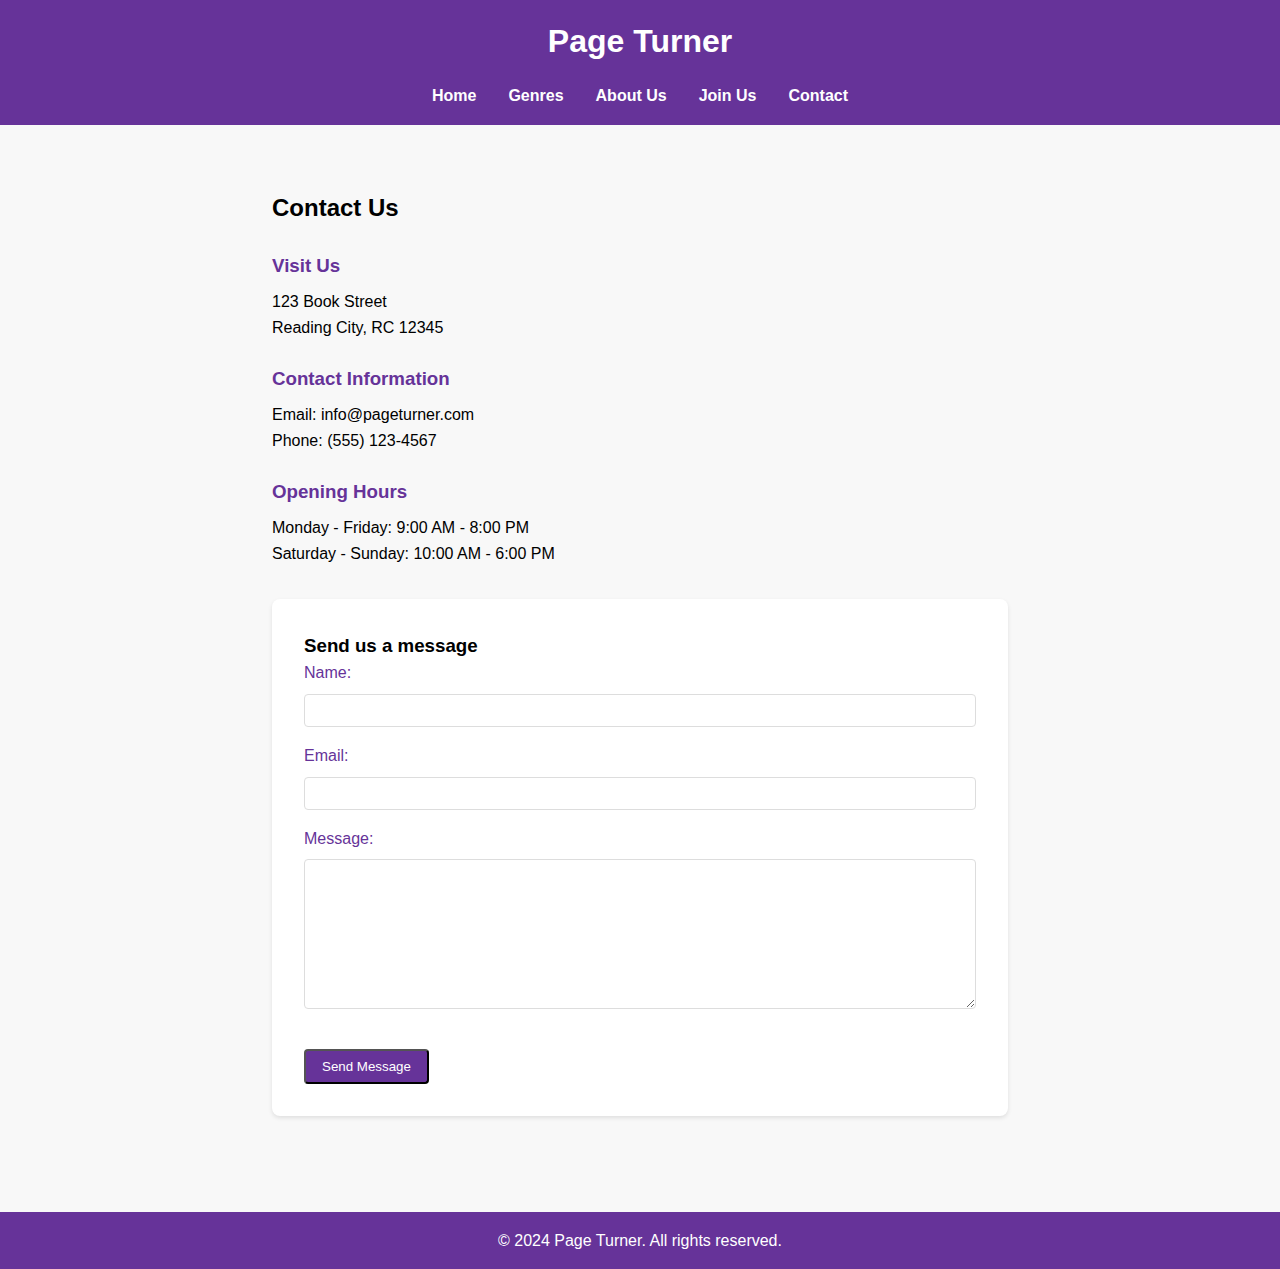
<file: contact.html>
<!DOCTYPE html>
<html lang="en">
<head>
    <meta charset="UTF-8">
    <meta name="viewport" content="width=device-width, initial-scale=1.0">
    <title>Contact Us - Page Turner</title>
    <link rel="stylesheet" href="styles.css">
</head>
<body>
    <header>
        <h1>Page Turner</h1>
        <nav>
            <ul>
                <li><a href="index.html">Home</a></li>
                <li class="dropdown">
                    <a href="#">Genres</a>
                    <div class="dropdown-content">
                        <a href="academic.html">Academic</a>
                        <a href="fiction.html">Fiction</a>
                        <a href="non-fiction.html">Non-Fiction</a>
                    </div>
                </li>
                <li><a href="about.html">About Us</a></li>
                <li><a href="join.html">Join Us</a></li>
                <li><a href="contact.html">Contact</a></li>
            </ul>
        </nav>
    </header>

    <main>
        <section class="contact-section">
            <h2>Contact Us</h2>
            <div class="contact-info">
                <h3>Visit Us</h3>
                <p>123 Book Street</p>
                <p>Reading City, RC 12345</p>
                
                <h3>Contact Information</h3>
                <p>Email: info@pageturner.com</p>
                <p>Phone: (555) 123-4567</p>
                
                <h3>Opening Hours</h3>
                <p>Monday - Friday: 9:00 AM - 8:00 PM</p>
                <p>Saturday - Sunday: 10:00 AM - 6:00 PM</p>
            </div>

            <form class="contact-form">
                <h3>Send us a message</h3>
                <div class="form-group">
                    <label for="name">Name:</label>
                    <input type="text" id="name" name="name" required>
                </div>
                <div class="form-group">
                    <label for="email">Email:</label>
                    <input type="email" id="email" name="email" required>
                </div>
                <div class="form-group">
                    <label for="message">Message:</label>
                    <textarea id="message" name="message" required></textarea>
                </div>
                <button type="submit" class="button">Send Message</button>
            </form>
        </section>
    </main>

    <footer>
        <p>&copy; 2024 Page Turner. All rights reserved.</p>
    </footer>
</body>
</html>
</file>
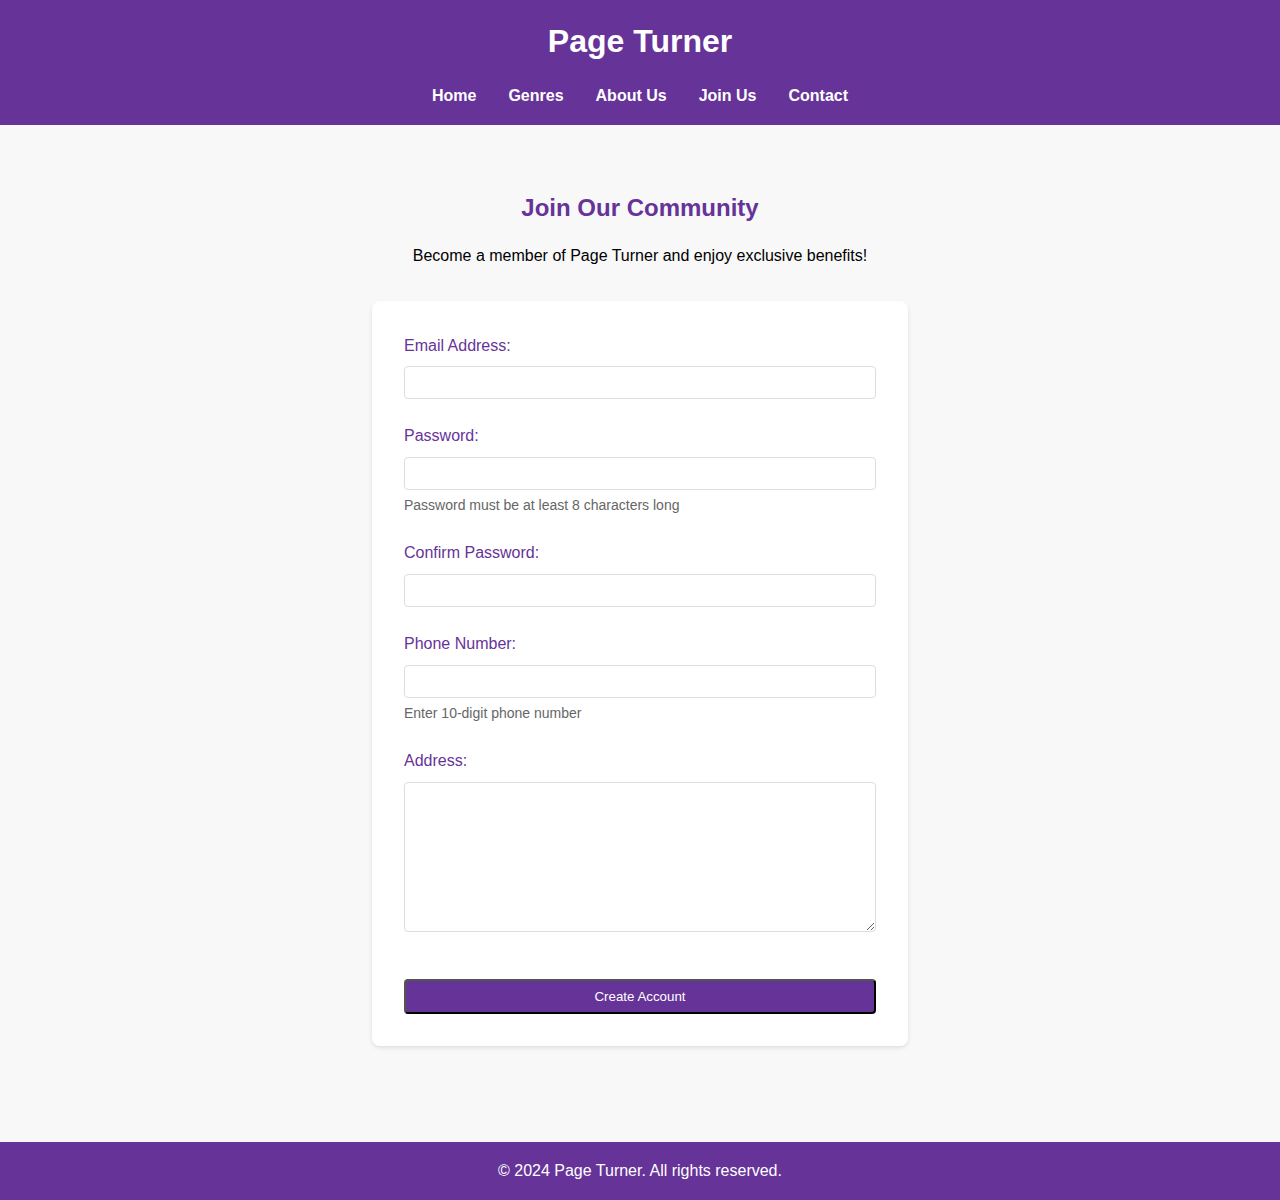
<file: join.html>
<!DOCTYPE html>
<html lang="en">
<head>
    <meta charset="UTF-8">
    <meta name="viewport" content="width=device-width, initial-scale=1.0">
    <title>Join Us - Page Turner</title>
    <link rel="stylesheet" href="styles.css">
</head>
<body>
    <header>
        <h1>Page Turner</h1>
        <nav>
            <ul>
                <li><a href="index.html">Home</a></li>
                <li class="dropdown">
                    <a href="#">Genres</a>
                    <div class="dropdown-content">
                        <a href="academic.html">Academic</a>
                        <a href="fiction.html">Fiction</a>
                        <a href="non-fiction.html">Non-Fiction</a>
                    </div>
                </li>
                <li><a href="about.html">About Us</a></li>
                <li><a href="join.html">Join Us</a></li>
                <li><a href="contact.html">Contact</a></li>
            </ul>
        </nav>
    </header>

    <main>
        <section class="join-section">
            <h2>Join Our Community</h2>
            <p>Become a member of Page Turner and enjoy exclusive benefits!</p>

            <form class="join-form">
                <div class="form-group">
                    <label for="email">Email Address:</label>
                    <input type="email" id="email" name="email" required>
                </div>

                <div class="form-group">
                    <label for="password">Password:</label>
                    <input type="password" id="password" name="password" required>
                    <small>Password must be at least 8 characters long</small>
                </div>

                <div class="form-group">
                    <label for="confirm-password">Confirm Password:</label>
                    <input type="password" id="confirm-password" name="confirm-password" required>
                </div>

                <div class="form-group">
                    <label for="phone">Phone Number:</label>
                    <input type="tel" id="phone" name="phone" pattern="[0-9]{10}" required>
                    <small>Enter 10-digit phone number</small>
                </div>

                <div class="form-group">
                    <label for="address">Address:</label>
                    <textarea id="address" name="address" required></textarea>
                </div>

                <button type="submit" class="button">Create Account</button>
            </form>
        </section>
    </main>

    <footer>
        <p>&copy; 2024 Page Turner. All rights reserved.</p>
    </footer>
</body>
</html>
</file>
<file: styles.css>
/* Reset and base styles */
* {
    margin: 0;
    padding: 0;
    box-sizing: border-box;
}

body {
    font-family: Arial, sans-serif;
    line-height: 1.6;
    background-color: #f8f8f8;
}

/* Header styles */
header {
    background-color: #663399;
    color: white;
    padding: 1rem;
}

header h1 {
    text-align: center;
    margin-bottom: 1rem;
}

nav ul {
    list-style: none;
    display: flex;
    justify-content: center;
    gap: 2rem;
}

nav a {
    color: white;
    text-decoration: none;
    font-weight: bold;
}

nav a:hover {
    color: #ddd;
}

/* Dropdown styles */
.dropdown {
    position: relative;
}

.dropdown-content {
    display: none;
    position: absolute;
    background-color: #663399;
    min-width: 160px;
    padding: 0.5rem;
    z-index: 1;
}

.dropdown:hover .dropdown-content {
    display: block;
}

.dropdown-content a {
    display: block;
    padding: 0.5rem;
}

/* Main content styles */
main {
    max-width: 1200px;
    margin: 0 auto;
    padding: 2rem;
}

.hero {
    text-align: center;
    margin-bottom: 3rem;
}

.hero h2 {
    color: #663399;
    margin-bottom: 1rem;
}

/* Book grid styles */
.book-grid {
    display: grid;
    grid-template-columns: repeat(auto-fit, minmax(250px, 1fr));
    gap: 2rem;
}

.book-card {
    background-color: white;
    padding: 1rem;
    border-radius: 8px;
    text-align: center;
    box-shadow: 0 2px 4px rgba(0, 0, 0, 0.1);
}

.book-card img {
    max-width: 100%;
    width: 200px;
    height: 280px;
    margin-bottom: 1rem;
    object-fit: cover;
}

.book-card h3 {
    color: #663399;
    margin-bottom: 0.5rem;
}

.button {
    display: inline-block;
    background-color: #663399;
    color: white;
    padding: 0.5rem 1rem;
    text-decoration: none;
    border-radius: 4px;
    margin-top: 1rem;
}

.button:hover {
    background-color: #552288;
}

/* Footer styles */
footer {
    background-color: #663399;
    color: white;
    text-align: center;
    padding: 1rem;
    margin-top: 2rem;
}

/* About page styles */
.about-section {
    max-width: 800px;
    margin: 0 auto;
    padding: 2rem;
}

.about-image {
    width: 100%;
    max-width: 400px;
    display: block;
    margin: 2rem auto;
    border-radius: 8px;
}

.about-section h2, .about-section h3 {
    color: #663399;
    margin: 1.5rem 0 1rem 0;
}

/* Contact page styles */
.contact-section {
    max-width: 800px;
    margin: 0 auto;
    padding: 2rem;
}

.contact-info {
    margin-bottom: 2rem;
}

.contact-info h3 {
    color: #663399;
    margin: 1.5rem 0 0.5rem 0;
}

.contact-form {
    background-color: white;
    padding: 2rem;
    border-radius: 8px;
    box-shadow: 0 2px 4px rgba(0, 0, 0, 0.1);
}

.form-group {
    margin-bottom: 1rem;
}

.form-group label {
    display: block;
    margin-bottom: 0.5rem;
    color: #663399;
}

.form-group input,
.form-group textarea {
    width: 100%;
    padding: 0.5rem;
    border: 1px solid #ddd;
    border-radius: 4px;
}

.form-group textarea {
    height: 150px;
}

/* Genre categories styles */
.genre-categories {
    margin-bottom: 2rem;
}

.genre-categories ul {
    list-style: none;
    display: flex;
    flex-wrap: wrap;
    gap: 1rem;
    margin-top: 1rem;
}

.genre-categories a {
    color: #663399;
    text-decoration: none;
    padding: 0.5rem 1rem;
    border: 1px solid #663399;
    border-radius: 4px;
}

.genre-categories a:hover {
    background-color: #663399;
    color: white;
}

/* Join page styles */
.join-section {
    max-width: 600px;
    margin: 0 auto;
    padding: 2rem;
}

.join-section h2 {
    color: #663399;
    margin-bottom: 1rem;
    text-align: center;
}

.join-section > p {
    text-align: center;
    margin-bottom: 2rem;
}

.join-form {
    background-color: white;
    padding: 2rem;
    border-radius: 8px;
    box-shadow: 0 2px 4px rgba(0, 0, 0, 0.1);
}

.join-form .form-group {
    margin-bottom: 1.5rem;
}

.join-form small {
    display: block;
    color: #666;
    margin-top: 0.25rem;
    font-size: 0.875rem;
}

.join-form input[type="password"] {
    width: 100%;
    padding: 0.5rem;
    border: 1px solid #ddd;
    border-radius: 4px;
}

.join-form button {
    width: 100%;
    margin-top: 1rem;
}
</file>
